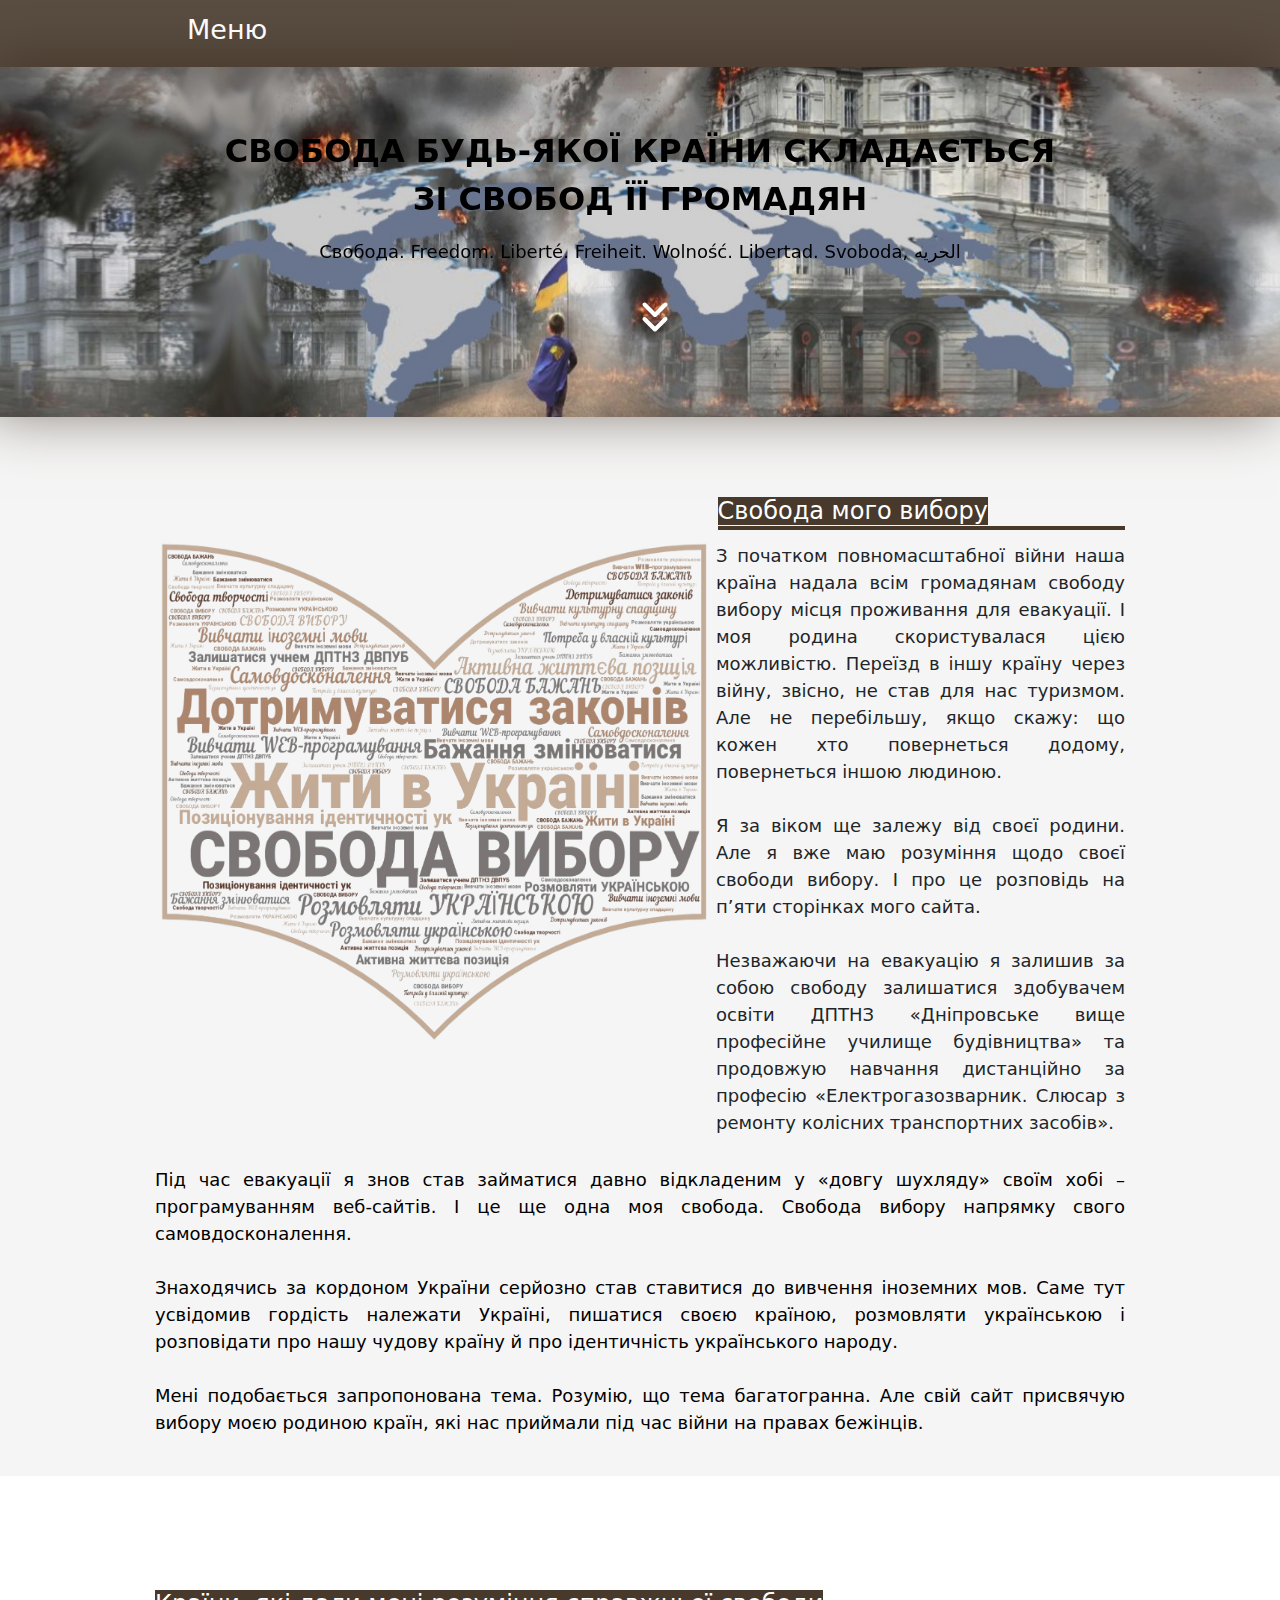
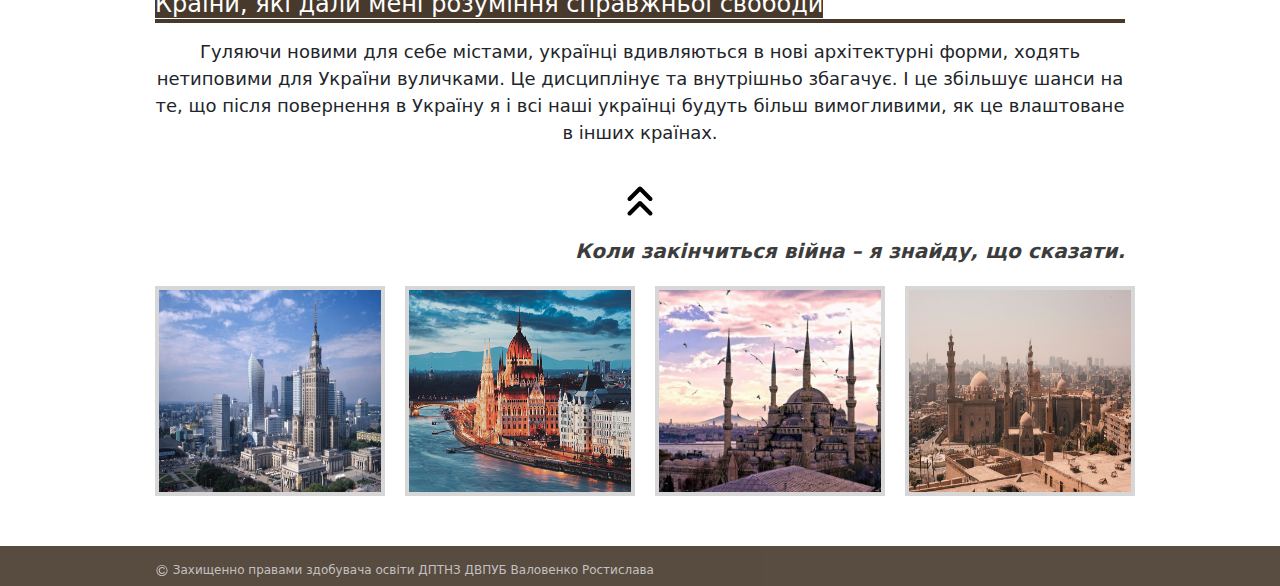
<file: index.html>
<!DOCTYPE html>
<html lang="ua">
<head>
    <meta charset="UTF-8">
    <meta http-equiv="X-UA-Compatible" content="IE=edge">
    <meta name="viewport" content="width=device-width, initial-scale=1.0">
    <link rel="stylesheet" href="css/bootstrap-reboot.min.css">
    <link rel="stylesheet" href="css/style.min.css">
    <title>Головна сторінка</title>
</head>
<body>
    <div class="page">
        <header id="up" class="header">
            <div class="container">
                    <nav class= "menu">
                        <ul class="menu__list">
                            <li>
                                <a href="" class="menu__link">Меню</a>
                                <ul class="sub-menu__list">
                                    <li>
                                        <a href="poland.html" class="sub-menu__link">Польща</a>
                                    </li>
                                    <li>
                                        <a href="hungary.html" class="sub-menu__link">Угорщина</a>
                                    </li>
                                    <li>
                                        <a href="turkey.html" class="sub-menu__link">Туреччина</a>
                                    </li>
                                    <li>
                                        <a href="egypt.html" class="sub-menu__link">Єгипет</a>
                                    </li>
                                </ul>
                            </li>
                        </ul>
                    </nav>

            </div>
        </header>

        <div class="main">
            <div class="container">
                <div class="main__block">
                    <div class="main__header" style="color: black;">СВОБОДА БУДЬ-ЯКОЇ КРАЇНИ СКЛАДАЄТЬСЯ <br> ЗІ СВОБОД ЇЇ ГРОМАДЯН</div>
                         <div class="main__text" style="color: black;">
                            Свобода. Freedom. Liberté. Freiheit. Wolność. Libertad. Svoboda, الحريه

                             <br><br>
                         </div>
                </div>
                <a href="#down" class="main__arrow">
                    <img src="img/icon/chevrons-down.svg" alt="">
             </a>
        </div>
    </div>

    <sectino class="life">
        <div class="container">
            <div class="content__title">
                    <h2 class="title__text"> Свобода мого вибору</h2>               
                    <div class="title__cursiv"></div>
                </div>
            <div class="life__wrapper">
                <div class="life__item">
                    <div class="item__img">
                        <img src="img/bg/bg-life.png" alt="">
                    </div>
                </div>
                <div class="life__item">
                    <div class="item__text">
                        З початком повномасштабної війни наша країна надала всім громадянам свободу вибору місця проживання для евакуації. І моя родина скористувалася цією можливістю. Переїзд в іншу країну через війну, звісно, не став для нас  туризмом. Але не перебільшу, якщо скажу: що кожен хто повернеться додому, повернеться іншою людиною.
                        <br><br>
                        Я за віком ще залежу від своєї родини. Але я вже маю розуміння щодо своєї свободи вибору. І про це розповідь на п’яти сторінках мого сайта.
                        <br><br>
                        Незважаючи на евакуацію я залишив за собою свободу залишатися здобувачем освіти ДПТНЗ «Дніпровське вище професійне училище будівництва» та продовжую навчання дистанційно за професію «Електрогазозварник. Слюсар з ремонту колісних транспортних засобів».

                       
                        
                    </div>
                </div>
            </div>
            <div class="life__text">
                    
                Під час евакуації я знов став займатися давно відкладеним у «довгу шухляду» своїм хобі – програмуванням веб-сайтів. І це ще одна моя свобода. Свобода вибору напрямку свого самовдосконалення.
                <br><br>
                Знаходячись за кордоном України серйозно став ставитися до вивчення іноземних мов. Саме тут усвідомив гордість належати Україні, пишатися своєю країною, розмовляти українською і розповідати про нашу чудову країну й про ідентичність українського народу.
                <br><br>
                Мені подобається запропонована тема. Розумію, що тема багатогранна. Але свій сайт присвячую вибору моєю родиною країн, які нас приймали під час війни на правах бежінців.

                
        </div>
        </div>
    </sectino>
   

<section id="down" class="cards">
    <div class="container">
        <h2 class="title__text">
            Країни, які дали мені розуміння справжньої свободи
        </h2>
            <div class="title__cursiv"></div>
            <div class="cards__subtitle">Гуляючи  новими для себе містами, українці вдивляються в нові архітектурні форми, ходять нетиповими для України вуличками. Це дисциплінує та  внутрішньо збагачує. І це збільшує шанси на те, що після повернення в Україну я і всі наші українці будуть більш вимогливими, як це влаштоване в інших країнах.</div>
            <a href="#up">
                <img class="cards__arrow" src="img/icon/chevrons-up.svg" alt="">
         </a>
         <div class="cards__span"><span>Коли закінчиться війна – я знайду, що сказати.</span></div>
            <div class="cards__wrappaer">
        <div class="cards__item">
            <a href="poland.html" class="cards__img">
                    <img src="img/card/poland.jpg" alt="">

                <div class="cards__content">
                    <div class="cards__text">Польща</div>
                </div>
            </a>
        </div>

        <div class="cards__item">
            <a  href="hungary.html" class="cards__img">
                    <img src="img/card/hungary.jpg" alt="">
                <div class="cards__content">
                    <div class="cards__text">Угорщина</div>
                </div>
            </a>
        </div>

        <div class="cards__item">
            <a href="turkey.html" class="cards__img">
                    <img src="img/card/tukey.jfif" alt="">
                <div class="cards__content">
                    <div class="cards__text">Туреччина</div>
                </div>
            </a>
        </div>

        <div class="cards__item">
            <a href="egypt.html" class="cards__img">
                    <img src="img/card/egypet.jpg" alt="">
                <div class="cards__content">
                    <div class="cards__text">Єгипет</div>
                </div>
            </a>
        </div>
    </div>
</div>
</section>


    <footer class="footer">
        <div class="container">
            <div class="footer__descr">
                <img src="img/icon/copyright.svg" alt=""> Захищенно правами здобувача освіти
                ДПТНЗ ДВПУБ Валовенко Ростислава
            </div>
        </div>
    </footer>
</div>

</body>
</html>
</file>
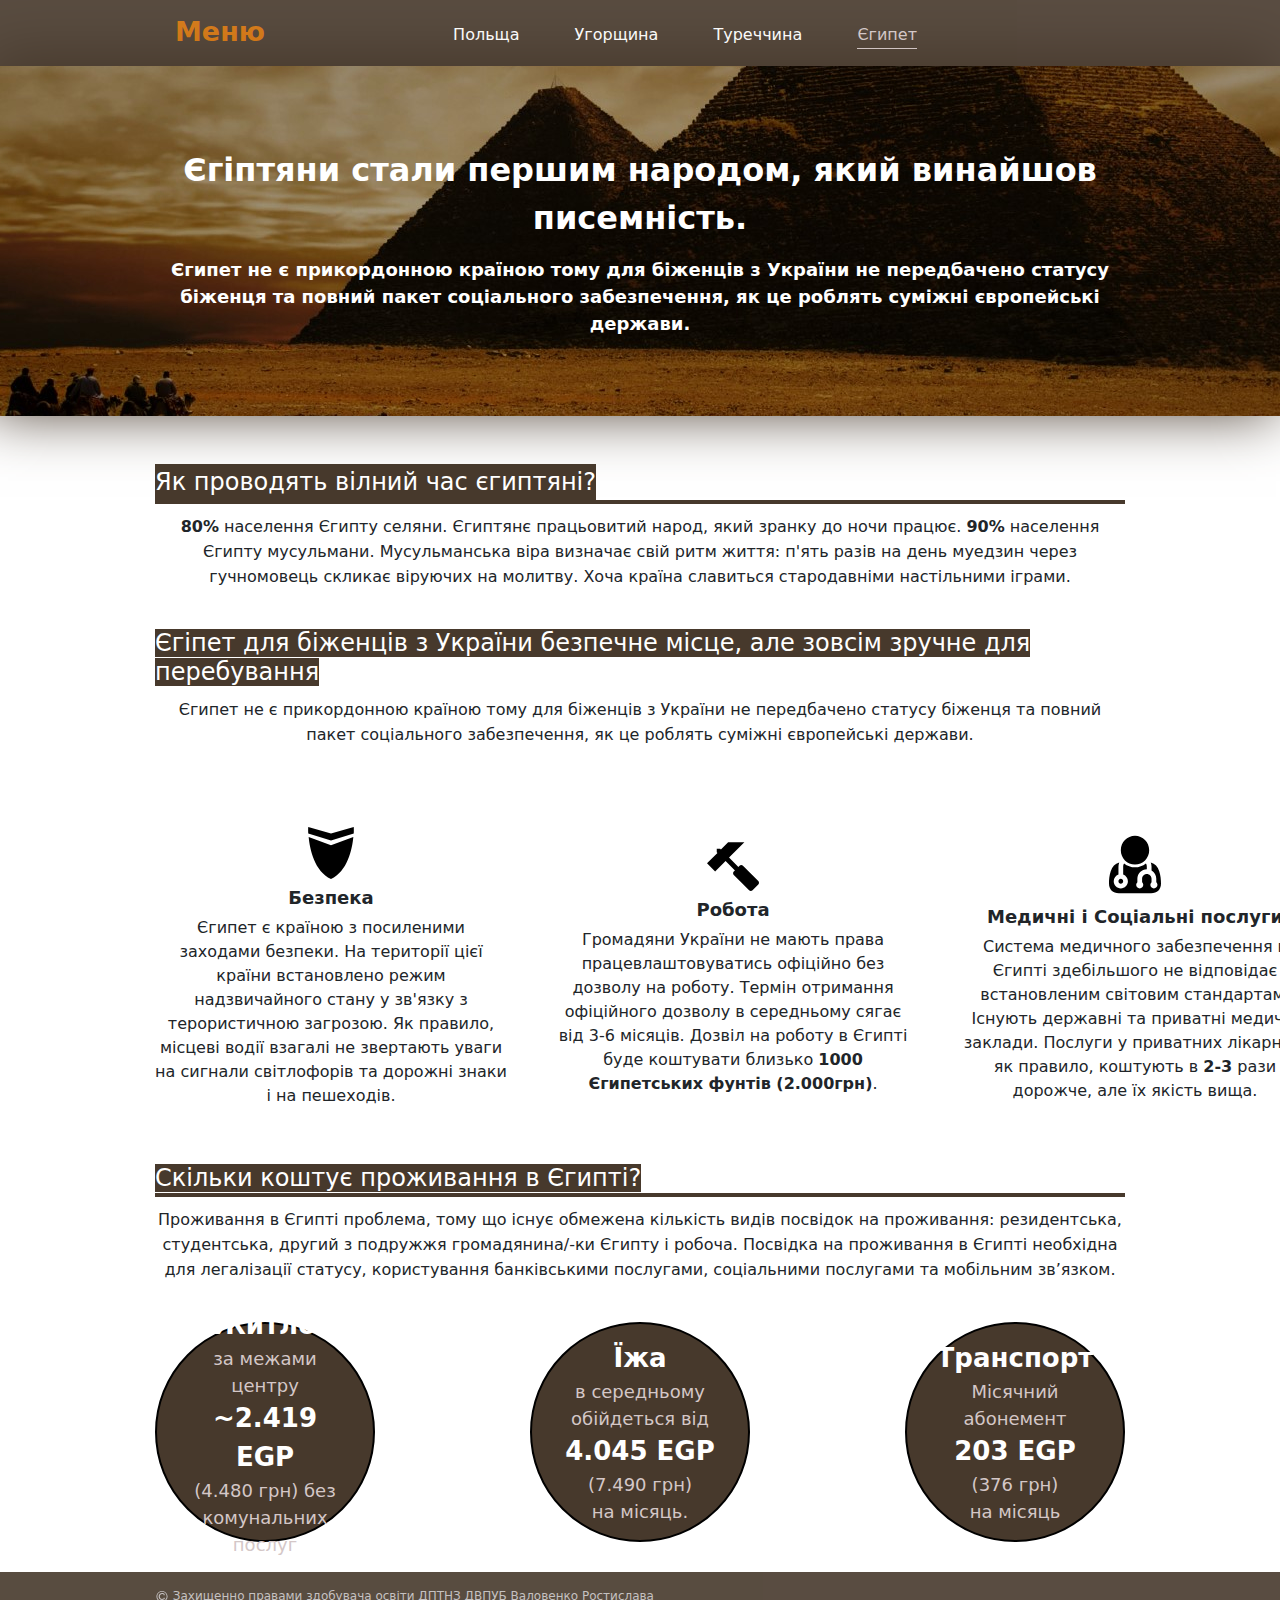
<file: egypt.html>
<!DOCTYPE html>
<html lang="ua">
<head>
    <meta charset="UTF-8">
    <meta http-equiv="X-UA-Compatible" content="IE=edge">
    <meta name="viewport" content="width=device-width, initial-scale=1.0">
    <link rel="stylesheet" href="css/bootstrap-reboot.min.css">
    <link rel="stylesheet" href="css/style.min.css">
    <title>Єгипет</title>
</head>
<body>
    <div class="page">
      <header class="header">
        <div class="container">
            <div class="header__wrapper">
                <div class="header__logo">
                    <a href="index.html" class="logo">Меню</a>
                </div>
            <div class="header__nav">
                <a href="poland.html" class="header__menu">
                Польща
                </a>
                <a href="hungary.html" class="header__menu">
                Угорщина
                </a>
                <a href="turkey.html" class="header__menu">
                Туреччина
                </a>
                <a href="egypt.html" class="header__menu active">
                Єгипет
                </a>
            </div>
          </div>
        </div>
    </header> 

    <section class="main egypt">
        <div class="container">
            <div class="main__wrapper">
              <div class="main__block main_mgt">
                <div class="main__header">Єгіптяни стали першим народом, який винайшов писемність. </div>
                <div class="main__subheader">Єгипет не є прикордонною країною тому для біженців з України не передбачено статусу біженця та повний пакет соціального забезпечення, як це роблять суміжні європейські держави.</div>
              </div>
            </div>
        </div>
    </section>

    <div class="noname time">
      <div class="container">
          <div class="title__text noname_margin">Як проводять вілний час єгиптяні?</div>
          <div class="title__cursiv"></div>
          <h2 class="noname__subtitle">
            <strong>80%</strong> населення Єгипту селяни. Єгиптянє працьовитий народ, який зранку до ночи працює. <strong>90%</strong> населення Єгипту мусульмани. Мусульманська віра визначає свій ритм життя: п'ять разів на день муедзин через гучномовець скликає віруючих на молитву. Хоча країна славиться стародавніми настільними іграми.
          </h2>
        </div>
    </div>
    <div class="noname">
      <div class="container">
          <h2 class="title__text">Єгіпет для біженців з України безпечне місце, але зовсім зручне для перебування</h2>
        
          <h2 class="noname__subtitle">Єгипет не є прикордонною країною тому для біженців з України не передбачено статусу біженця та повний пакет соціального забезпечення, як це роблять суміжні європейські держави.
          </h2>
          
          <div class="noname__wrapper">
              <div class="noname__item">
                  <div class="card" style="width: 22rem;">
                      <img src="img/icon/shield.svg " alt="">
                      <div class="card-title">Безпека</div>
                      <div class="card-body">
                        <p class="card-text">Єгипет є країною з посиленими заходами безпеки. На території цієї країни встановлено режим надзвичайного стану у зв'язку з терористичною загрозою.
                          Як правило, місцеві водії взагалі не звертають уваги на сигнали світлофорів та дорожні знаки і на пешеходів. 
                        </p>
                      </div>
                    </div>
              </div>
              <div class="noname__item">
                <div class="card" style="width: 22rem;">
                  <img src="img/icon/hammer.svg" alt="">
                    <div class="card-title">Робота</div>                 
                    <div class="card-body">
                      <p class="card-text">Громадяни України не мають права працевлаштовуватись офіційно без дозволу на роботу. Термін отримання офіційного дозволу в середньому сягає від 3-6 місяців. Дозвіл на роботу в Єгипті буде коштувати близько <strong>1000 Єгипетських фунтів (2.000грн)</strong>.</p>
                    </div>
                  </div>
            </div>
            <div class="noname__item">
              <div class="card" style="width: 22rem;">
                <img src="img/icon/user-md.svg" alt="">
                  <div class="card-title">Медичні і Соціальні послуги</div>
                  <div class="card-body">
                    <p class="card-text">Система медичного забезпечення в Єгипті здебільшого не відповідає встановленим світовим стандартам. Існують державні та приватні медичні заклади. Послуги у приватних лікарнях, як правило, коштують в <strong>2-3</strong> рази дорожче, але їх якість вища.</p>
                  </div>
                </div>
          </div>
      </div>
  </div>
  </div>

  <div class="noname">
      <div class="container">
          <h2 class="title__text">Cкільки коштує проживання в Єгипті?</h2>
          <div class="title__cursiv"></div>
          <h2 class="noname__subtitle">Проживання в Єгипті проблема, тому що існує обмежена кількість видів посвідок на проживання: резидентська, студентська, другий з подружжя громадянина/-ки Єгипту і робоча.
          Посвідка на проживання в Єгипті необхідна для легалізації статусу, користування банківськими послугами, соціальними послугами та мобільним зв’язком.</h2>

          <div class="work-salary">
            <div class="work-salary__wrapper">
              <div class="work-salary__info">
                    <div class="work-salary__text">
                    <span>Житло</span><br> за межами центру	<br> <span>~2.419 EGP</span><br> (4.480 грн) без комунальних послуг
                  </div> 
              </div>   
                       
              <div class="work-salary__info">
                <div class="work-salary__text">
                 <span>Їжа</span><br> в середньому обійдеться від <br> <span>4.045 EGP</span><br> (7.490 грн) <br>на місяць. 
                  </div>
              </div>
              
              <div class="work-salary__info">
                  <div class="work-salary__text">
                   <span>Транспорт</span><br> Місячний абонемент<br> <span>203 EGP</span><br>(376 грн) <br> на місяць 
                    </div>
              
              </div>
            </div>
          </div>
      </div>
    </div>

    <footer class="footer">
      <div class="container">
          <div class="footer__descr">
            <img src="img/icon/copyright.svg" alt=""> Захищенно правами здобувача освіти
              ДПТНЗ ДВПУБ Валовенко Ростислава
          </div>
      </div>
  </footer>
  </div>


</body>
</html>
</file>
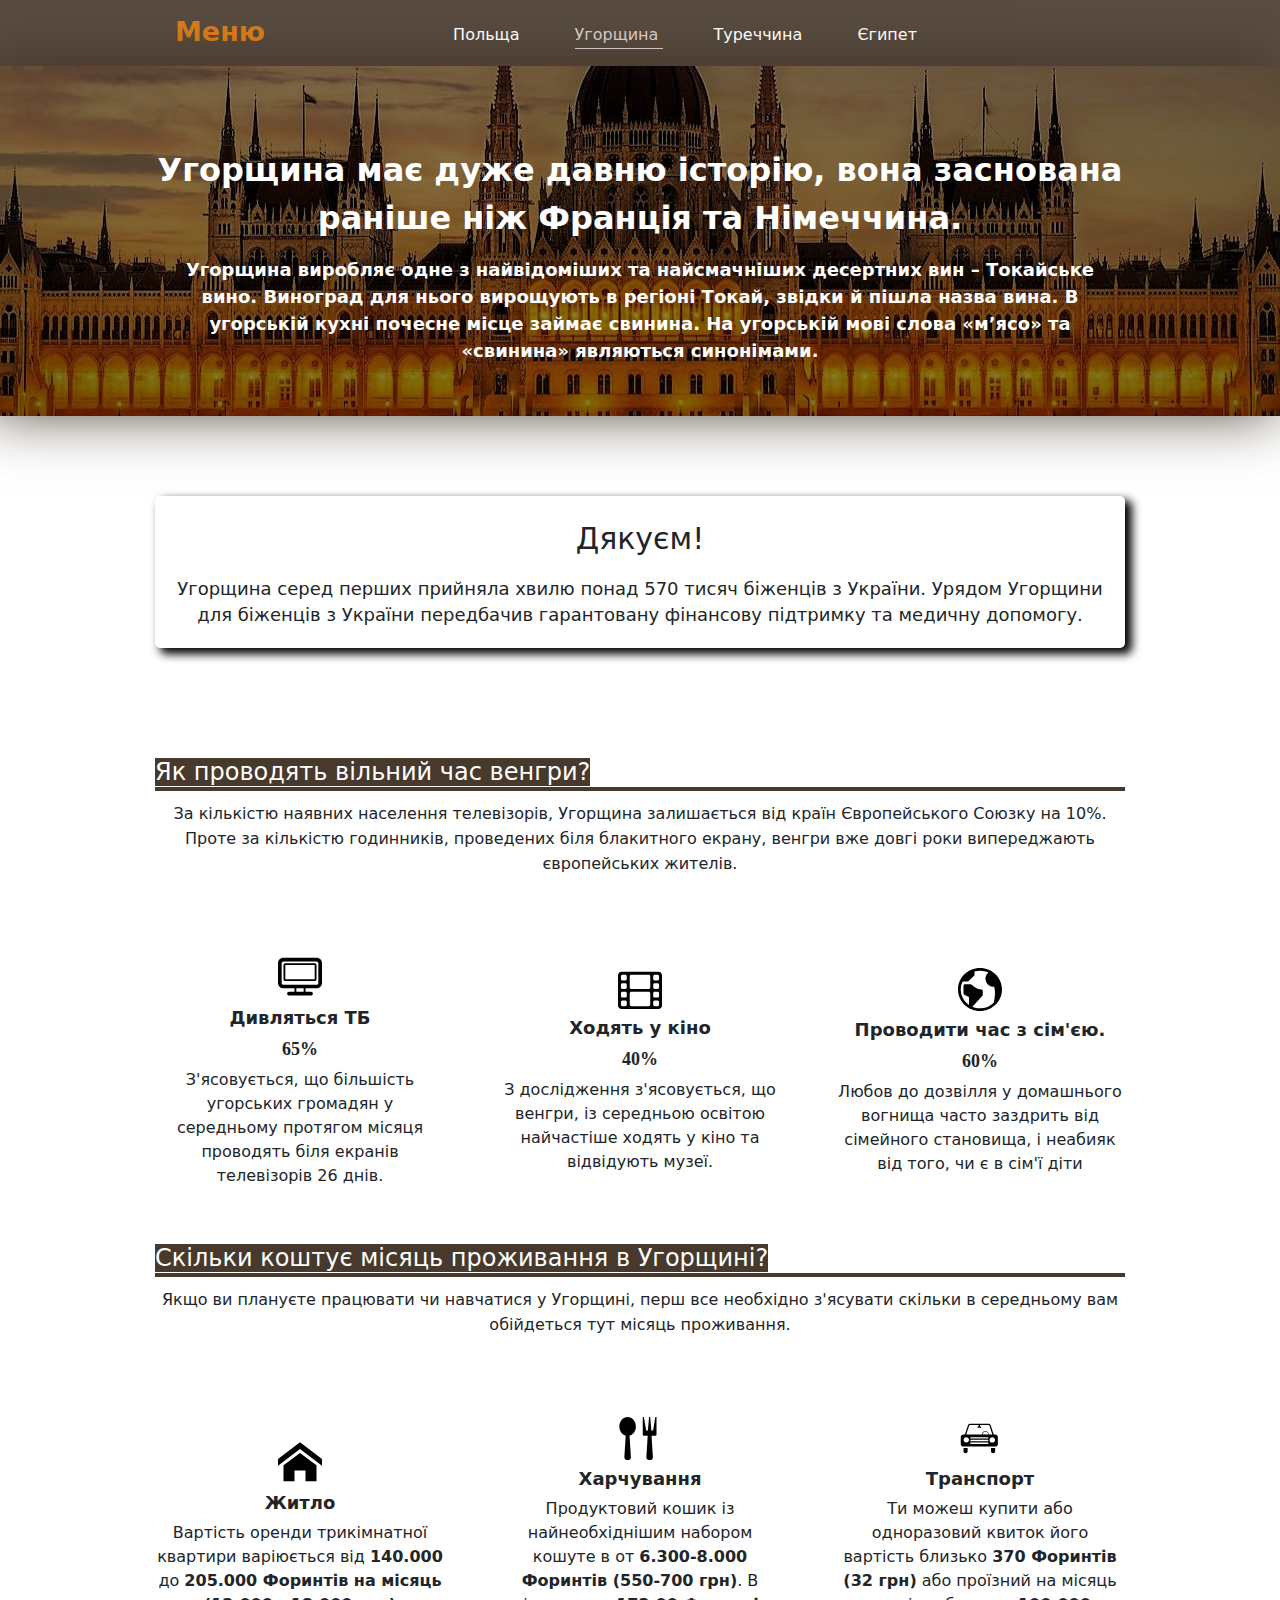
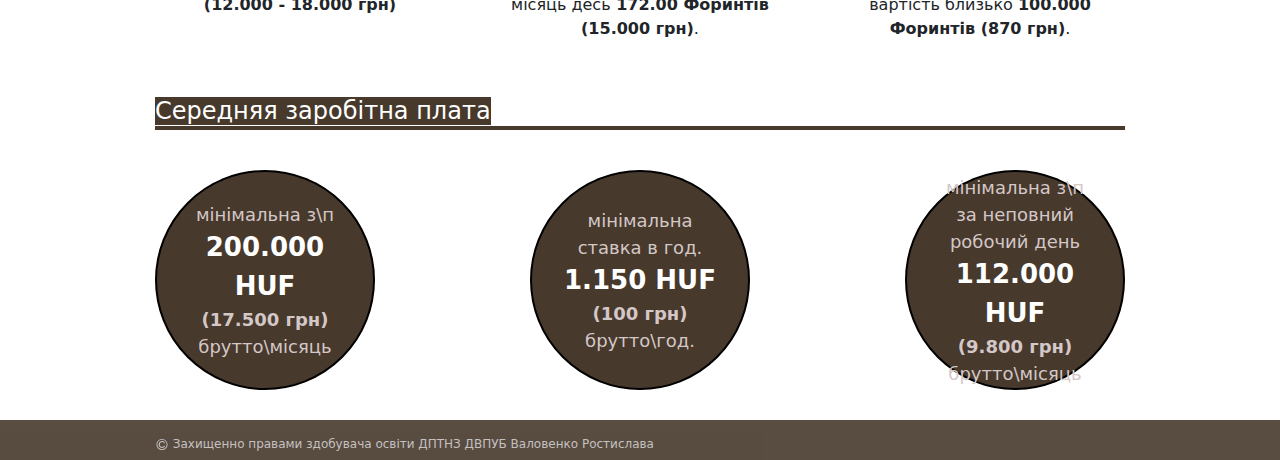
<file: hungary.html>
<!DOCTYPE html>
<html lang="ua">
<head>
    <meta charset="UTF-8">
    <meta http-equiv="X-UA-Compatible" content="IE=edge">
    <meta name="viewport" content="width=device-width, initial-scale=1.0">
    <link rel="stylesheet" href="css/bootstrap-reboot.min.css">
    <link rel="stylesheet" href="css/style.min.css">
    <title>Угорщина</title>
</head>
<body>
  <div class="page">
    <header class="header">
      <div class="container">
          <div class="header__wrapper">
              <div class="header__logo">
                  <a href="index.html" class="logo">Меню</a>
              </div>
         <div class="header__nav">
                <a href="poland.html" class="header__menu">
                Польща
                </a>
                <a href="hungary.html" class="header__menu active">
                Угорщина
                </a>
                <a href="turkey.html" class="header__menu">
                Туреччина
                </a>
                <a href="egypt.html" class="header__menu">
                Єгипет
                </a>
            </div>
        </div>
      </div>
  </header> 

    <section class="main hungary">
      <div class="container">
        <div class="main__wrapper">
          <div class="main__block main_mgt">
            <div class="main__header">Угорщина має дуже давню історію, вона заснована раніше ніж Франція та Німеччина.</div>
            <div class="main__subheader">Угорщина виробляє одне з найвідоміших та найсмачніших десертних вин – Токайське вино. Виноград для нього вирощують в регіоні Токай, звідки й пішла назва вина.
              В угорській кухні почесне місце займає свинина. На угорській мові слова «м’ясо» та «свинина» являються синонімами.</div>
          </div>
        </div>
    </div>
    </section>

    <sectino class="section">
      <div class="container">
          <div class="section__content">
            <div class="section__title">Дякуєм!</div>
              <div class="section__text">
                Угорщина серед перших прийняла хвилю понад 570 тисяч біженців з України. Урядом Угорщини для біженців з України передбачив гарантовану фінансову підтримку та медичну допомогу. 
              </div>
          </div>
      </div>
  </sectino>

    <div class="noname">
      <div class="container">
        <h2 class="title__text">Як проводять вільний час венгри?</h2>
        <div class="title__cursiv"></div>
        <h2 class="noname__subtitle">За кількістю наявних населення телевізорів, Угорщина залишається від країн Європейського Союзку на 10%. Проте за кількістю годинників, проведених біля блакитного екрану, венгри вже довгі роки випереджають європейських жителів.
            
          </h2>
          
          <div class="noname__wrapper">
              <div class="noname__item">
                  <div class="card" style="width: 18rem;">
                      <img src="img/icon/device-desktop.svg " alt="">
                      <div class="card-title">Дивляться ТБ</div>
                      <div class="card-procent">65%</div>
                      <div class="card-body">
                        <p class="card-text">З'ясовується, що більшість угорських громадян у середньому протягом місяця проводять біля екранів телевізорів 26 днів.                          
                        </p>
                      </div>
                    </div>
              </div>
              <div class="noname__item">
                <div class="card" style="width: 18rem;">
                  <img src="img/icon/film.svg" alt="">
                    <div class="card-title">Ходять у кіно</div>
                    <div class="card-procent">40%</div>
                    <div class="card-body">
                      <p class="card-text">З дослідження з'ясовується, що венгри, із середньою освітою найчастіше ходять у кіно та відвідують музеї.
                      </p>
                    </div>
                  </div>
            </div>
            <div class="noname__item">
              <div class="card" style="width: 18rem;">
                <img src="img/icon/earth.svg" alt="">
                  <div class="card-title">Проводити час з сім'єю.</div>
                  <div class="card-procent">60%</div>
                  <div class="card-body">
                    <p class="card-text">Любов до дозвілля у домашнього вогнища часто заздрить від сімейного становища, і неабияк від того, чи є в сім'ї діти
                    </p>
                  </div>
                </div>
          </div>
      </div>
  </div>
  </div>

  <div class="noname">
      <div class="container">
        <h2 class="title__text">Скільки коштує місяць проживання в Угорщині?</h2>
        <div class="title__cursiv"></div>
        <h2 class="noname__subtitle">Якщо ви плануєте працювати чи навчатися у Угорщині, перш все необхідно з'ясувати скільки в середньому вам обійдеться тут місяць проживання.</h2>
          
          <div class="noname__wrapper">
            <div class="noname__item">
                <div class="card" style="width: 18rem;">
                  <img src="img/icon/home.svg" alt="">
                    <div class="card-title">Житло</div>
                    <div class="card-body">
                      <p class="card-text"> Вартість оренди трикімнатної квартири варіюється від <strong>140.000</strong> до <strong>205.000 Форинтів на місяць</strong><br><strong>(12.000 - 18.000 грн)</strong></p>
                    </div>
                  </div>
            </div>
            <div class="noname__item">
              <div class="card" style="width: 18rem;">
                <img src="img/icon/spoon-knife.svg" alt="">
                  <div class="card-title">Харчування</div>
                  <div class="card-body">
                    <p class="card-text">Продуктовий кошик із найнеобхіднішим набором кошуте в от <strong>6.300-8.000 Форинтів (550-700 грн)</strong>. В місяць десь<strong> 172.00 Форинтів <br>(15.000 грн)</strong>.</p>
                  </div>
                </div>
          </div>
          <div class="noname__item">
            <div class="card" style="width: 18rem;">
                <img src="img/icon/car.svg" alt="">
                <div class="card-title">Транспорт</div>
                <div class="card-body">
                  <p class="card-text">Ти можеш купити або одноразовий квиток його вартість близько <strong>370 Форинтів (32 грн)</strong> або проїзний на місяць вартість близько <strong>100.000 Форинтів (870 грн)</strong>.</p>
                </div>
              </div>
        </div>
    </div>
  </div>
  </div>  

  <div class="noname">
      <div class="container">
          <h2 class="title__text">Середняя заробітна плата</h2>
          <div class="title__cursiv"></div>

          <div class="work-salary">
            <div class="work-salary__wrapper">
              <div class="work-salary__info">
                <div class="work-salary__text">
                   мінімальна з\п <br> <span >200.000 HUF</span><br> <strong>(17.500 грн)</strong> брутто\місяць </div>
              </div>
              <div class="work-salary__info">
                <div class="work-salary__text">
                   мінімальна ставка в год. <br> <span>1.150 HUF</span><br> <strong>(100 грн)</strong> брутто\год.
                </div>
              </div>
              <div class="work-salary__info">
                <div class="work-salary__text">
                   мінімальна з\п за неповний робочий день<br> <span>112.000 HUF</span><br> <strong>(9.800 грн)</strong> брутто\місяць 
                  </div>
              </div>
            </div>
          </div>

      </div>
    </div>
    <footer class="footer">
      <div class="container">
          <div class="footer__descr">
            <img src="img/icon/copyright.svg" alt=""> Захищенно правами здобувача освіти
              ДПТНЗ ДВПУБ Валовенко Ростислава
          </div>
      </div>
  </footer>
</div>

</body>
</html>
</file>
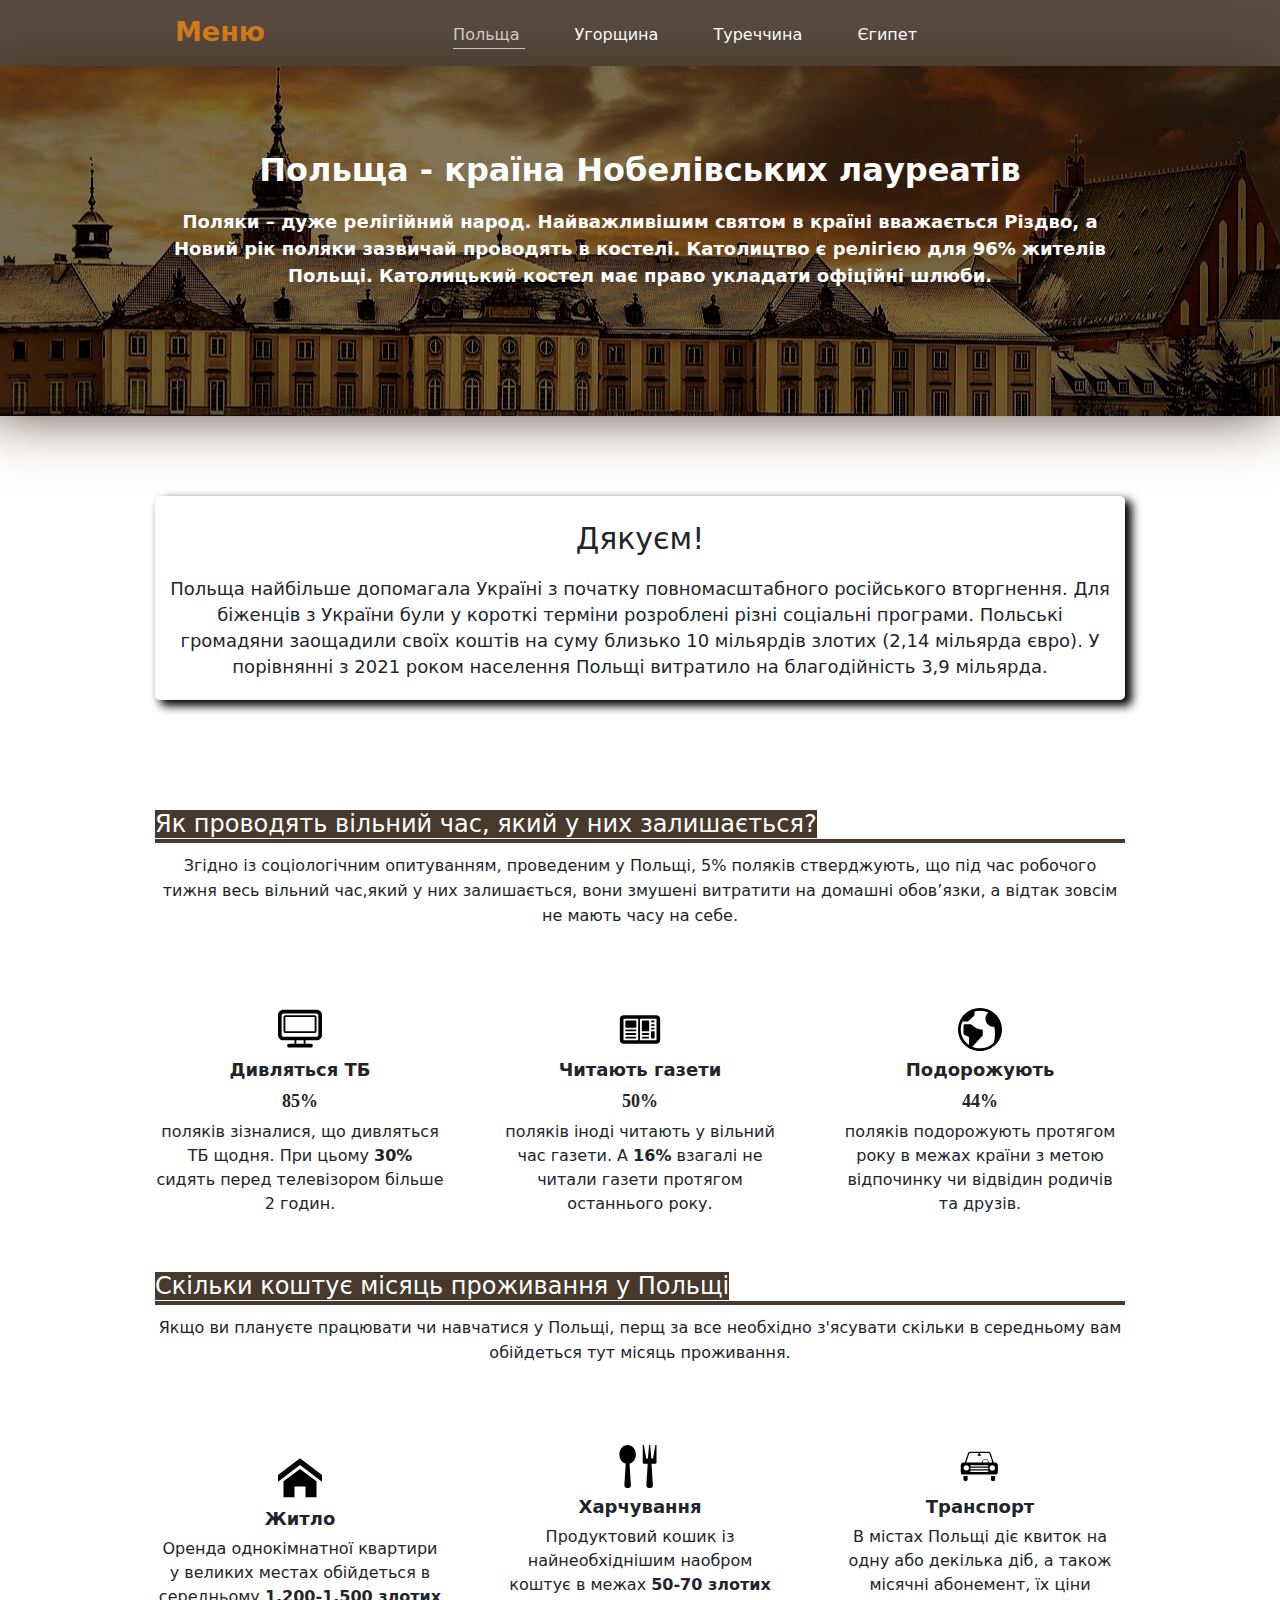
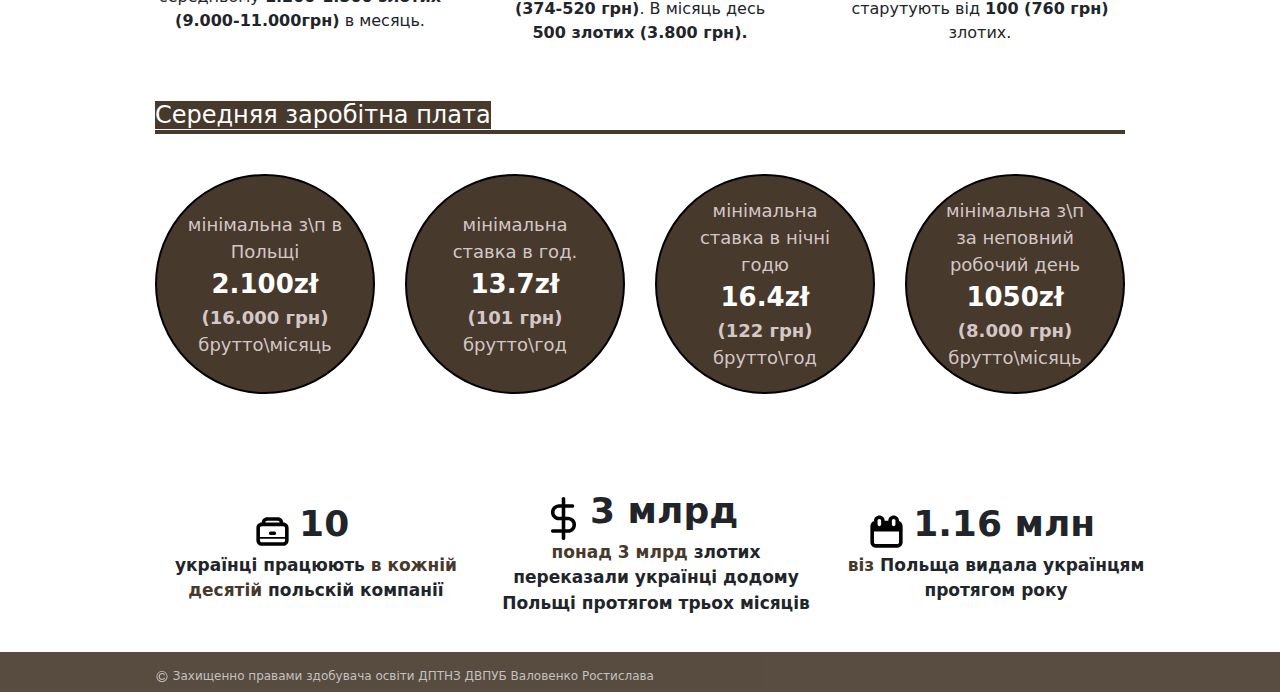
<file: poland.html>
<!DOCTYPE html>
<html lang="ua">
<head>
    <meta charset="UTF-8">
    <meta http-equiv="X-UA-Compatible" content="IE=edge">
    <meta name="viewport" content="width=device-width, initial-scale=1.0">
    <link rel="stylesheet" href="css/bootstrap-reboot.min.css">
    <link rel="stylesheet" href="css/style.min.css">
    <title>Польща</title>
</head>
<body>
    <div class="page">
      <header class="header">
        <div class="container">
            <div class="header__wrapper">
                <div class="header__logo">
                    <a href="index.html" class="logo">Меню</a>
                </div>
              <div class="header__nav">
                  <a href="poland.html" class="header__menu active">
                  Польща
                  </a>
                  <a href="hungary.html" class="header__menu">
                  Угорщина
                  </a>
                  <a href="turkey.html" class="header__menu">
                  Туреччина
                  </a>
                  <a href="egypt.html" class="header__menu">
                  Єгипет
                  </a>
              </div>
        </div>
        </div>
    </header> 

    <section class="main poland">
      <div class="container">
        <div class="main__wrapper">
            <div class="main__block main_mgt">
              <div class="main__header">Польща - країна Нобелівських лауреатів</div>
              <div class="main__subheader">Поляки – дуже релігійний народ.  Найважливішим святом в країні вважається Різдво, а Новий рік поляки зазвичай проводять в костелі.  Католицтво є релігією для 96% жителів Польщі.  Католицький костел має право укладати офіційні шлюби.</div>
            </div>
        </div>
    </div>
    </section>

    <sectino class="section">
        <div class="container">
            <div class="section__content">
              <div class="section__title">Дякуєм!</div>
                <div class="section__text">
                  Польща найбільше допомагала Україні з початку повномасштабного російського вторгнення. Для біженців з України були у короткі терміни розроблені різні соціальні програми. Польські громадяни заощадили своїх коштів на суму  близько 10 мільярдів злотих (2,14 мільярда євро).  У порівнянні з 2021 роком  населення Польщі витратило на благодійність 3,9 мільярда.
                </div>
            </div>
        </div>
    </sectino>


    <div class="noname">
        <div class="container">
            <h2 class="title__text">Як проводять вільний час, який у них залишається?</h2>
            <div class="title__cursiv"></div>
            <h2 class="noname__subtitle">Згідно із соціологічним опитуванням, проведеним у Польщі, 5% поляків стверджують, що під час робочого тижня весь вільний час,який у них залишається, вони змушені витратити на домашні обов’язки, а відтак зовсім не мають часу на себе.</h2>
            
            <div class="noname__wrapper">
                <div class="noname__item">
                    <div class="card" style="width: 18rem;">
                        <img src="img/icon/device-desktop.svg " alt="">
                        <div class="card-title">Дивляться ТБ</div>
                        <div class="card-procent">85%</div>
                        <div class="card-body">
                          <p class="card-text">поляків зізналися, що дивляться ТБ щодня. При цьому <strong>30%</strong> сидять перед телевізором більше 2 годин.</p>
                        </div>
                      </div>
                </div>
                <div class="noname__item">
                  <div class="card" style="width: 18rem;">
                    <img src="img/icon/news.svg" alt="">
                      <div class="card-title">Читають газети</div>
                      <div class="card-procent">50%</div>
                      <div class="card-body">
                        <p class="card-text">поляків іноді читають у вільний час газети. А <strong>16%</strong> взагалі не читали газети протягом останнього року.</p>
                      </div>
                    </div>
              </div>
              <div class="noname__item">
                <div class="card" style="width: 18rem;">
                  <img src="img/icon/earth.svg" alt="">
                    <div class="card-title">Подорожують</div>
                    <div class="card-procent">44%</div>
                    <div class="card-body">
                      <p class="card-text">поляків подорожують протягом року в межах країни з метою відпочинку чи відвідин родичів та друзів.</p>
                    </div>
                  </div>
            </div>
        </div>
    </div>
    </div>

    <div class="noname">
        <div class="container">
            <h2 class="title__text">Скільки коштує місяць проживання у Польщі</h2>
            <div class="title__cursiv"></div>
            <h2 class="noname__subtitle">Якщо ви плануєте працювати чи навчатися у Польщі, перщ за все необхідно з'ясувати скільки в середньому вам обійдеться тут місяць проживання.</h2>
            
            <div class="noname__wrapper">
              <div class="noname__item">
                  <div class="card" style="width: 18rem;">
                    <img src="img/icon/home.svg" alt="">
                      <div class="card-title">Житло</div>
                      <div class="card-body">
                        <p class="card-text">Оренда однокімнатної квартири у великих местах обійдеться в середньому <strong>1.200-1.500 злотих (9.000-11.000грн)</strong> в месяць.</p>
                      </div>
                    </div>
              </div>
              <div class="noname__item">
                <div class="card" style="width: 18rem;">
                  <img src="img/icon/spoon-knife.svg" alt="">
                    <div class="card-title">Харчування</div>
                    <div class="card-body">
                      <p class="card-text">Продуктовий кошик із найнеобхіднішим наобром коштує в межах <strong> 50-70 злотих (374-520 грн)</strong>. В місяць десь <strong>500 злотих (3.800 грн).</strong></p>
                    </div>
                  </div>
            </div>
            <div class="noname__item">
              <div class="card" style="width: 18rem;">
                  <img src="img/icon/car.svg" alt="">
                  <div class="card-title">Транспорт</div>
                  <div class="card-body">
                    <p class="card-text">В містах Польщі діє квиток на одну або декілька діб, а також місячні абонемент, їх ціни старутують від <strong>100 (760 грн)</strong> злотих.</p>
                  </div>
                </div>
          </div>
      </div>
    </div>
    </div>  

    <div class="noname">
        <div class="container">
            <h2 class="title__text">Середняя заробітна плата</h2>
            <div class="title__cursiv"></div>

            <div class="work-salary">
              <div class="work-salary__wrapper">
                <div class="work-salary__info">
                  <div class="work-salary__text">
                     мінімальна з\п в Польщі <br> <span>2.100zł</span><br> <strong>(16.000 грн)</strong> брутто\місяць </div>
                </div>
                <div class="work-salary__info">
                  <div class="work-salary__text">
                     мінімальна ставка в год. <br> <span>13.7zł</span><br> <strong>(101 грн)</strong> брутто\год
                  </div>
                </div>
                <div class="work-salary__info">
                  <div class="work-salary__text">
                          мінімальна ставка в нічні годю<br> <span>16.4zł</span><br> <strong>(122 грн)</strong> брутто\год 
                    </div>
                </div>
                <div class="work-salary__info">
                  <div class="work-salary__text">
                     мінімальна з\п за неповний робочий день<br> <span>1050zł</span><br><strong>(8.000 грн)</strong> брутто\місяць 
                    </div>
                </div>
              </div>
            </div>
            
            <div class="noname__wrapper">
                <div class="noname__item">
                    <div class="card" style="width: 18rem;">
                      <div class="card-img">
                        <img src="img/icon/briefcase_work.svg" alt=""> <span class="card_bold">10</span>
                      </div>
                        <div class="card-body">
                          <p class="card-text card-text_bold">українці працюють <span>в кожній десятій</span> польскій компанії</p>
                        </div>
                      </div>
                </div>
                <div class="noname__item">
                    <div class="card" style="width: 18rem;">
                      <div class="card-img">
                          <img src="img/icon/dollar-sign.svg" alt=""> <span class="card_bold">3 млрд</span>
                        </div>
                        <div class="card-body">
                          <p class="card-text card-text_bold">
                            <span>понад 3 млрд</span> злотих переказали українці додому Польщі протягом трьох місяців
                          </p>
                        </div>
                      </div>
                </div>
                <div class="noname__item">
                    <div class="card" style="width: 18rem;">
                      <div class="card-img">
                         <img src="img/icon/calender_work.svg" alt=""> <span class="card_bold">1.16 млн</span>
                      </div>
                        <div class="card-body">
                          <p class="card-text card-text_bold">
                            <span>віз</span> Польща видала українцям протягом року
                          </p>
                        </div>
                      </div>
                </div>
            </div>
      
        </div>
      </div>
      <footer class="footer">
        <div class="container">
            <div class="footer__descr">
              <img src="img/icon/copyright.svg" alt=""> Захищенно правами здобувача освіти
                ДПТНЗ ДВПУБ Валовенко Ростислава
            </div>
        </div>
    </footer>
    </div>


</body>
</html>
</file>
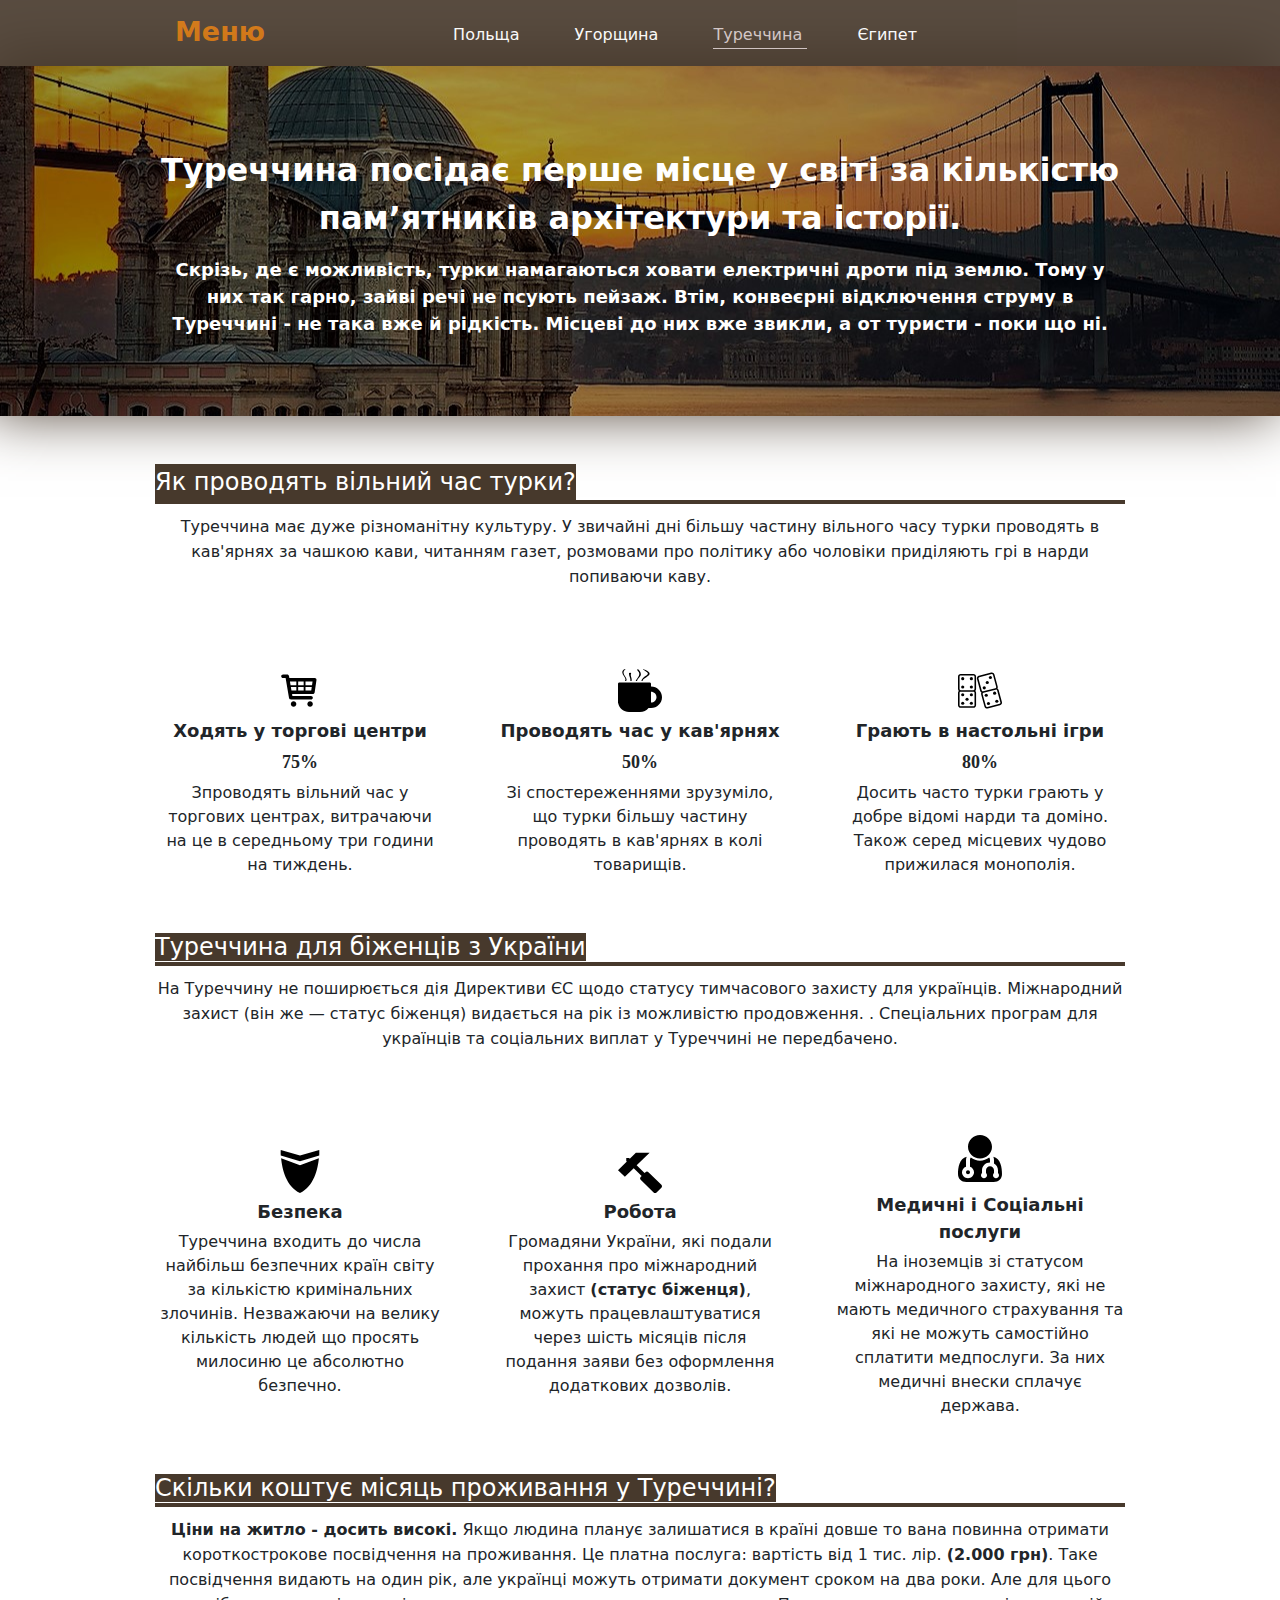
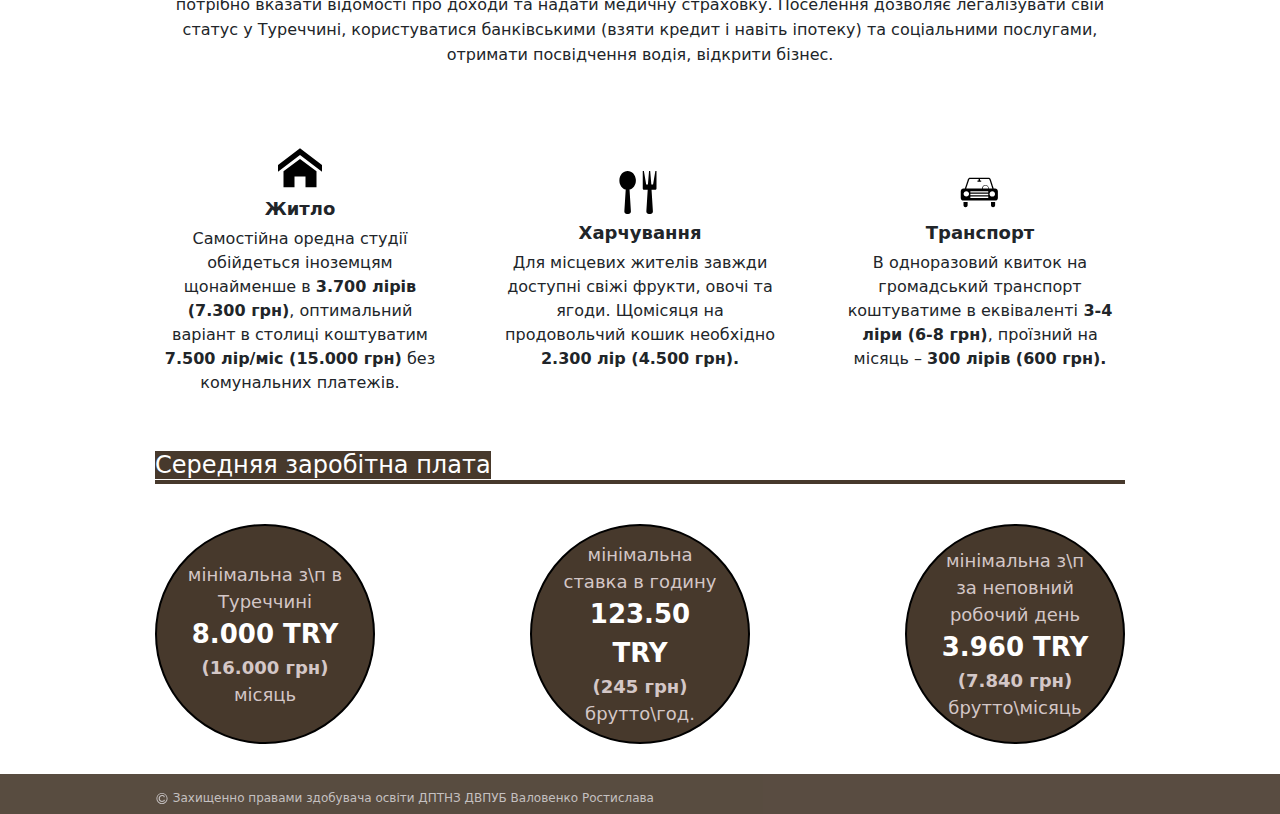
<file: turkey.html>
<!DOCTYPE html>
<html lang="ua">
<head>
    <meta charset="UTF-8">
    <meta http-equiv="X-UA-Compatible" content="IE=edge">
    <meta name="viewport" content="width=device-width, initial-scale=1.0">
    <link rel="stylesheet" href="css/bootstrap-reboot.min.css">
    <link rel="stylesheet" href="css/style.min.css">
    <title>Туреччина</title>
</head>
<body>
    <div class="page">
      <header class="header">
        <div class="container">
            <div class="header__wrapper">
                <div class="header__logo">
                    <a href="index.html" class="logo">Меню</a>
                </div>
              <div class="header__nav">
                  <a href="poland.html" class="header__menu">
                  Польща
                  </a>
                  <a href="hungary.html" class="header__menu">
                  Угорщина
                  </a>
                  <a href="turkey.html" class="header__menu active">
                  Туреччина
                  </a>
                  <a href="egypt.html" class="header__menu">
                  Єгипет
                  </a>
              </div>
          </div>
        </div>
    </header> 
    <section class="main turkey">
      <div class="container">
          <div class="main__wrapper">
            <div class="main__block main_mgt">
              <div class="main__header">Туреччина посідає перше місце у світі за кількістю пам’ятників архітектури та історії.</div>
              <div class="main__subheader">Скрізь, де є можливість, турки намагаються ховати електричні дроти під землю. Тому у них так гарно, зайві речі не псують пейзаж. Втім, конвеєрні відключення струму в Туреччині - не така вже й рідкість. Місцеві до них вже звикли, а от туристи - поки що ні.</div>
            </div>
          </div>
      </div>
    </section>

  <div class="noname">
    <div class="container">
      <div class="title__text noname_margin ">Як проводять вільний час турки?</div>
      <div class="title__cursiv"></div>
      <h2 class="noname__subtitle">Туреччина має дуже різноманітну культуру. У звичайні дні більшу частину вільного часу турки проводять в кав'ярнях за чашкою кави, читанням газет, розмовами про політику або чоловіки приділяють грі в нарди попиваючи каву.</h2>
          
          <div class="noname__wrapper">
              <div class="noname__item">
                  <div class="card" style="width: 18rem;">
                      <img src="img/icon/shopping-cart.svg " alt="">
                      <div class="card-title"> Ходять у торгові центри
                      </div>
                      <div class="card-procent">75%</div>
                      <div class="card-body">
                        <p class="card-text">Зпроводять вільний час у торгових центрах, витрачаючи на це в середньому три години на тиждень.                          
                        </p>
                      </div>
                    </div>
              </div>
              <div class="noname__item">
                <div class="card" style="width: 18rem;">
                  <img src="img/icon/coffee.svg" alt="">
                    <div class="card-title">Проводять час у кав'ярнях</div>
                    <div class="card-procent">50%</div>
                    <div class="card-body">
                      <p class="card-text">Зі спостереженнями зрузуміло, що турки більшу частину проводять в кав'ярнях в колі товарищів.
                      </p>
                    </div>
                  </div>
            </div>
            <div class="noname__item">
              <div class="card" style="width: 18rem;">
                <img src="img/icon/dominoes-svgrepo-com.svg" alt="">
                  <div class="card-title">Грають в настольні ігри</div>
                  <div class="card-procent">80%</div>
                  <div class="card-body">
                    <p class="card-text"> Досить часто турки грають у добре відомі нарди та доміно. Також серед місцевих чудово прижилася монополія.
                    </p>
                  </div>
                </div>
          </div>
      </div>
    </div>
  </div>

    <div class="noname">
      <div class="container">
          <h2 class="title__text">Туреччина для біженців з України</h2>
          <div class="title__cursiv"></div>
          <h2 class="noname__subtitle">На Туреччину не поширюється дія Директиви ЄС щодо статусу тимчасового захисту для українців.  Міжнародний захист (він же — статус біженця) видається на рік із можливістю продовження. . Спеціальних програм для українців та соціальних виплат у Туреччині не передбачено.</h2>
          
          <div class="noname__wrapper">
              <div class="noname__item">
                  <div class="card" style="width: 18rem;">
                      <img src="img/icon/shield.svg" alt="">
                      <div class="card-title">Безпека</div>                      
                      <div class="card-body">
                        <p class="card-text">Туреччина входить до числа найбільш безпечних країн світу за кількістю кримінальних злочинів.
                          Незважаючи на велику кількість людей що просять милосиню це абсолютно безпечно.
                        </p>
                      </div>
                    </div>
              </div>
              <div class="noname__item">
                <div class="card" style="width: 18rem;">
                  <img src="img/icon/hammer.svg" alt="">
                    <div class="card-title">Робота</div>                    
                    <div class="card-body">
                      <p class="card-text">Громадяни України, які подали прохання про міжнародний захист <strong>(статус біженця)</strong>, можуть працевлаштуватися через шість місяців після подання заяви без оформлення додаткових дозволів.</p>
                    </div>
                  </div>
            </div>
            <div class="noname__item">
              <div class="card" style="width: 18rem;">
                <img src="img/icon/user-md.svg" alt="">
                  <div class="card-title">Медичні і Соціальні послуги</div>                  
                  <div class="card-body">
                    <p class="card-text">На іноземців зі статусом міжнародного захисту, які не мають медичного страхування та які не можуть самостійно сплатити медпослуги. За них медичні внески сплачує держава.</p>
                  </div>
                </div>
          </div>
      </div>
  </div>
  </div>

  <div class="noname">
      <div class="container">
          <h2 class="title__text">Скільки коштує місяць проживання у Туреччині?</h2>
          <div class="title__cursiv"></div>
          <h2 class="noname__subtitle"><strong>Ціни на житло - досить високі.</strong> 
             Якщо людина планує залишатися в країні довше то вана повинна отримати короткострокове посвідчення на проживання. Це платна послуга: вартість від 1 тис. лір. <strong>(2.000 грн)</strong>. Таке посвідчення видають на один рік, але українці можуть отримати документ сроком на два роки. Але для цього потрібно вказати відомості про доходи та надати медичну страховку.
            Поселення дозволяє легалізувати свій статус у Туреччині, користуватися банківськими (взяти кредит і навіть іпотеку) та соціальними послугами, отримати посвідчення водія, відкрити бізнес.</h2>
          
          <div class="noname__wrapper">
            <div class="noname__item">
                <div class="card" style="width: 18rem;">
                  <img src="img/icon/home.svg" alt="">
                    <div class="card-title">Житло</div>
                    <div class="card-body">
                      <p class="card-text">Самостійна оредна студії обійдеться іноземцям щонайменше в <strong>3.700 лірів (7.300 грн)</strong>, оптимальний варіант в столиці коштуватим <strong>7.500 лір/міс (15.000 грн)</strong> без комунальних платежів.</p>
                    </div>
                  </div>
            </div>
            <div class="noname__item">
              <div class="card" style="width: 18rem;">
                <img src="img/icon/spoon-knife.svg" alt="">
                  <div class="card-title">Харчування</div>
                  <div class="card-body">
                    <p class="card-text">Для місцевих жителів завжди доступні свіжі фрукти, овочі та ягоди. Щомісяця на продовольчий кошик необхідно <strong>2.300 лір (4.500 грн).</strong></p>
                  </div>
                </div>
          </div>
          <div class="noname__item">
            <div class="card" style="width: 18rem;">
                <img src="img/icon/car.svg" alt="">
                <div class="card-title">Транспорт</div>
                <div class="card-body">
                  <p class="card-text">В одноразовий квиток на громадський транспорт коштуватиме в еквіваленті<strong> 3-4 ліри (6-8 грн)</strong>, проїзний на місяць – <strong>300 лірів (600 грн).</strong></p>
                </div>
              </div>
        </div>
    </div>
  </div>
  </div>  

  <div class="noname">
      <div class="container">
          <h2 class="title__text">Середняя заробітна плата</h2>
          <div class="title__cursiv"></div>

          <div class="work-salary">
            <div class="work-salary__wrapper">
              <div class="work-salary__info">
                <div class="work-salary__text">
                   мінімальна з\п в Туреччині <br> <span>8.000 TRY</span><br> <strong>(16.000 грн)</strong> місяць </div>
              </div>
              <div class="work-salary__info">
                <div class="work-salary__text">
                   мінімальна ставка в годину<br> <span>123.50 TRY</span><br>
                   <strong>(245 грн)</strong> брутто\год.
                </div>
              </div>
              <div class="work-salary__info">
                <div class="work-salary__text">
                   мінімальна з\п за неповний робочий день<br> <span>3.960 TRY</span><br> <strong>(7.840 грн)</strong> брутто\місяць 
                  </div>
              </div>
            </div>
          </div>
          
  
    
      </div>
    </div>
    <footer class="footer">
      <div class="container">
          <div class="footer__descr">
            <img src="img/icon/copyright.svg" alt=""> Захищенно правами здобувача освіти
              ДПТНЗ ДВПУБ Валовенко Ростислава
          </div>
      </div>
  </footer>
</div>

    

</body>
</html>
</file>
<file: css/style.min.css>
hr{margin:0;padding:0}h1,h2,h3{margin:0;font-size:16px;font-weight:normal}*{margin:0;padding:0}html,body{height:100%}.card img{width:15%}.card_bold{font-weight:700;font-size:36px}.card-text span{font-weight:bold;color:#47392c}.card-text_bold{width:320px;font-size:17px;font-weight:600}.card-title{font-weight:bold;padding:5px 0;font-size:18px}.card-procent{font-weight:700;font-size:18px;font-family:italic;padding:0 0 5px}.page{min-height:100%;display:flex;flex-direction:column}.logo{margin-left:20px;font-size:27px;font-weight:600;text-decoration:none;color:#d27007;transition:.4s}.logo span{color:#fff}.logo:hover{transition:.3s;color:#fff}.container{max-width:970px;margin:0 auto;position:relative}.title__text{text-align:center;display:inline;font-weight:500;color:#fff;font-size:24px;background:#47392c}.title__cursiv{width:100%;background-color:#47392c;height:4px}.content__title{width:42%;position:absolute;right:0;text-align:left}.header{opacity:.9;padding-top:10px;text-decoration:none;background-color:#47392c}.header__wrapper{display:flex;justify-content:space-between;align-items:center}.header__nav{font-size:16px;padding:10px 0 15px 0;margin:0 auto}.header__nav_none{display:none}.header__logo{padding:2px 0 13px 0}.header__menu{position:relative;color:#fff;margin-right:50px;text-decoration:none}.header__menu:last-child{margin-right:20px}.header__menu:hover{color:#d4c7c7;transition:.3s}.header__menu:before{content:"";width:100%;height:1px;background-color:#d4c7c7;position:absolute;left:0;bottom:-5px;transform:scaleX(0);transform-origin:right;transition:transform .2s}.header__menu:hover:before{transform:scaleX(1);transition:transform .2s;transform-origin:left}.header__menu.active{color:#d4c7c7}.header__menu.active::before{content:"";background-color:#d4c7c7;position:absolute;left:0;bottom:-5px;transform:scaleX(1)}.menu__link{font-size:27px;color:#fff;transition:.3s}.menu__link:hover{transition:.3s;color:#d27007}.menu__list{width:100px}.menu__list:hover .sub-menu__list{opacity:1;transition:.4s;pointer-events:all}.menu a{text-decoration:none}.menu li{position:relative;list-style:none}.sub-menu__list{opacity:0;display:flex;flex-direction:column;justify-content:center;position:absolute;left:-20px;padding:10px 10px 0;text-align:left;width:180px;height:300px;transition:.4s all;pointer-events:none;box-shadow:1px 7px 10px 4px #000;background-color:rgba(0,0,0,.8509803922)}.sub-menu__list li{margin-top:30px}.sub-menu__list li:nth-child(1){margin:0}.sub-menu__list li{padding:18px 0 0 0 0}.sub-menu__link{font-size:20px;font-weight:500;color:#fff;transition:.5s}.sub-menu__link:hover{color:#000;border-radius:6px;background-color:rgba(234,232,232,.8823529412)}.life{background-color:rgba(227,227,227,.3607843137);padding:80px 0 40px 0}.life__wrapper{display:flex;justify-content:space-between}.life__item{margin-top:15px;text-align:justify}.life__item .item__img{margin:30px 9px 0 0;height:475px}.life__item .item__img img{width:552px;height:500px}.life__item .item__text{margin-top:30px;font-size:18px}.life__img{margin-top:30px;width:100%;height:400px}.life__img img{display:block;margin:auto;width:100%;height:300px}.life__text{margin-top:30px;text-align:justify;font-size:18px;color:#000}.main{display:flex;flex-direction:column;flex:1 1 auto;min-height:350px;background:url("../img/bg/bg1.jpg") right center no-repeat;background-size:120%;box-shadow:-8px -8px 57px 4px #47392c}.main_margin{margin-top:80px}.main__arrow{display:block;margin:0 auto;width:20px;height:20px}.main__arrow img{width:50px;height:50px}.main__arrow:hover{color:#fff}.main__block{margin-top:60px}.main__block.main_mgt{margin-top:80px}.main__header{color:#fff;text-align:center;font-size:32px;font-weight:bold}.main__subheader{font-weight:600;color:#fff;text-align:center;margin-top:14px;font-size:18px}.main__text{margin-top:15px;text-align:center;font-weight:500;font-size:18px;color:#fff}.main__btn{margin-top:50px}.main__btn .btn{display:block;margin:0 auto;width:261px;height:62px;background-color:#fff;border-radius:10px;border:none;background-color:#47392c;color:#cdcbcb;font-weight:600;text-transform:uppercase;transition:.5s}.main__btn .btn:hover{color:#fff;background-color:#f3830b}.main.poland{background:url("../img/bg/bg-poland.jpg") 55% 45% no-repeat}.main.egypt{background:url("../img/bg/bg-egypt.jpg") 50% 70% no-repeat}.main.hungary{background:url("../img/bg/bg-hungary.jpg") 49% 38% no-repeat}.main.turkey{background:url("../img/bg/bg-turkey1.jpg") 50% 65% no-repeat}.section{padding:80px 0 90px 0}.section__content{box-shadow:6px 5px 10px 1px #000;border-radius:5px;text-align:center;padding:20px 0}.section__text{margin-top:15px;font-weight:500;font-size:18px;line-height:26px;padding:0 10px}.section__title{font-weight:500;font-size:30px}.cards{padding:114px 0 50px}.cards__title{font-size:24px;color:#fff;text-align:center;font-weight:600;width:630px;background-color:#47392c}.cards__cursiv{background-color:#47392c;height:4px;width:100%}.cards__arrow{display:block;margin:0 auto;margin-top:10px;padding:20px 0 10px 0}.cards__subtitle{margin-top:15px;text-align:center;font-size:18px;font-weight:400}.cards__wrappaer{margin-top:20px;display:flex;justify-content:space-between;align-items:center}.cards__text{display:block;z-index:2;color:#d8d8d8;font-weight:800;font-size:23px;text-align:center}.cards__span{text-align:right}.cards__span span{font-weight:700;font-size:20px;opacity:.76;font-style:italic;color:#000}.cards__content{display:flex;justify-content:center;flex-direction:column;width:100%;height:100%;background-color:rgba(0,0,0,.63);position:absolute;top:0;left:0;z-index:3;opacity:0;transition:.4s}.cards__content:hover{transition:.4s;opacity:1}.cards__item{position:relative;width:25%;margin-right:20px;z-index:3}.cards__img img{width:230px;height:210px;border:4px solid #d7d7d7}.noname{position:relative;padding:20px 0}.noname.time{min-height:180px}.noname_margin{display:inline-block;margin-top:28px}.noname__title{font-weight:bold;font-size:26px;margin:0 auto}.noname__subtitle{margin-top:10px;line-height:25px;font-weight:400;font-size:16px;text-align:center}.noname__wrapper{margin-top:80px;display:flex;justify-content:space-around;align-items:center;text-align:center}.noname__item{padding-right:50px}.noname__item:last-child{padding-right:0}.footer{height:40px;background-color:#47392c;opacity:.9}.footer__descr{margin-top:15px;font-size:12px;text-align:left;color:#bfbbbb}.work-salary{padding:40px 0 10px 0;text-align:center}.work-salary.margint{margin-top:80px}.work-salary__wrapper{display:flex;justify-content:space-between;align-items:center}.work-salary__text{position:absolute;width:160px;top:50%;left:50%;transform:translate(-50%, -50%);font-size:18px}.work-salary__text span{font-size:26px;font-weight:bold;color:#fff}.work-salary__title{position:absolute;top:-55px;left:28%;font-size:28px;text-transform:uppercase;color:#000;font-weight:700}.work-salary__info{position:relative;width:220px;height:220px;background-color:#47392c;border:2px solid #000;border-radius:50%;color:#d4c7c7}
</file>
